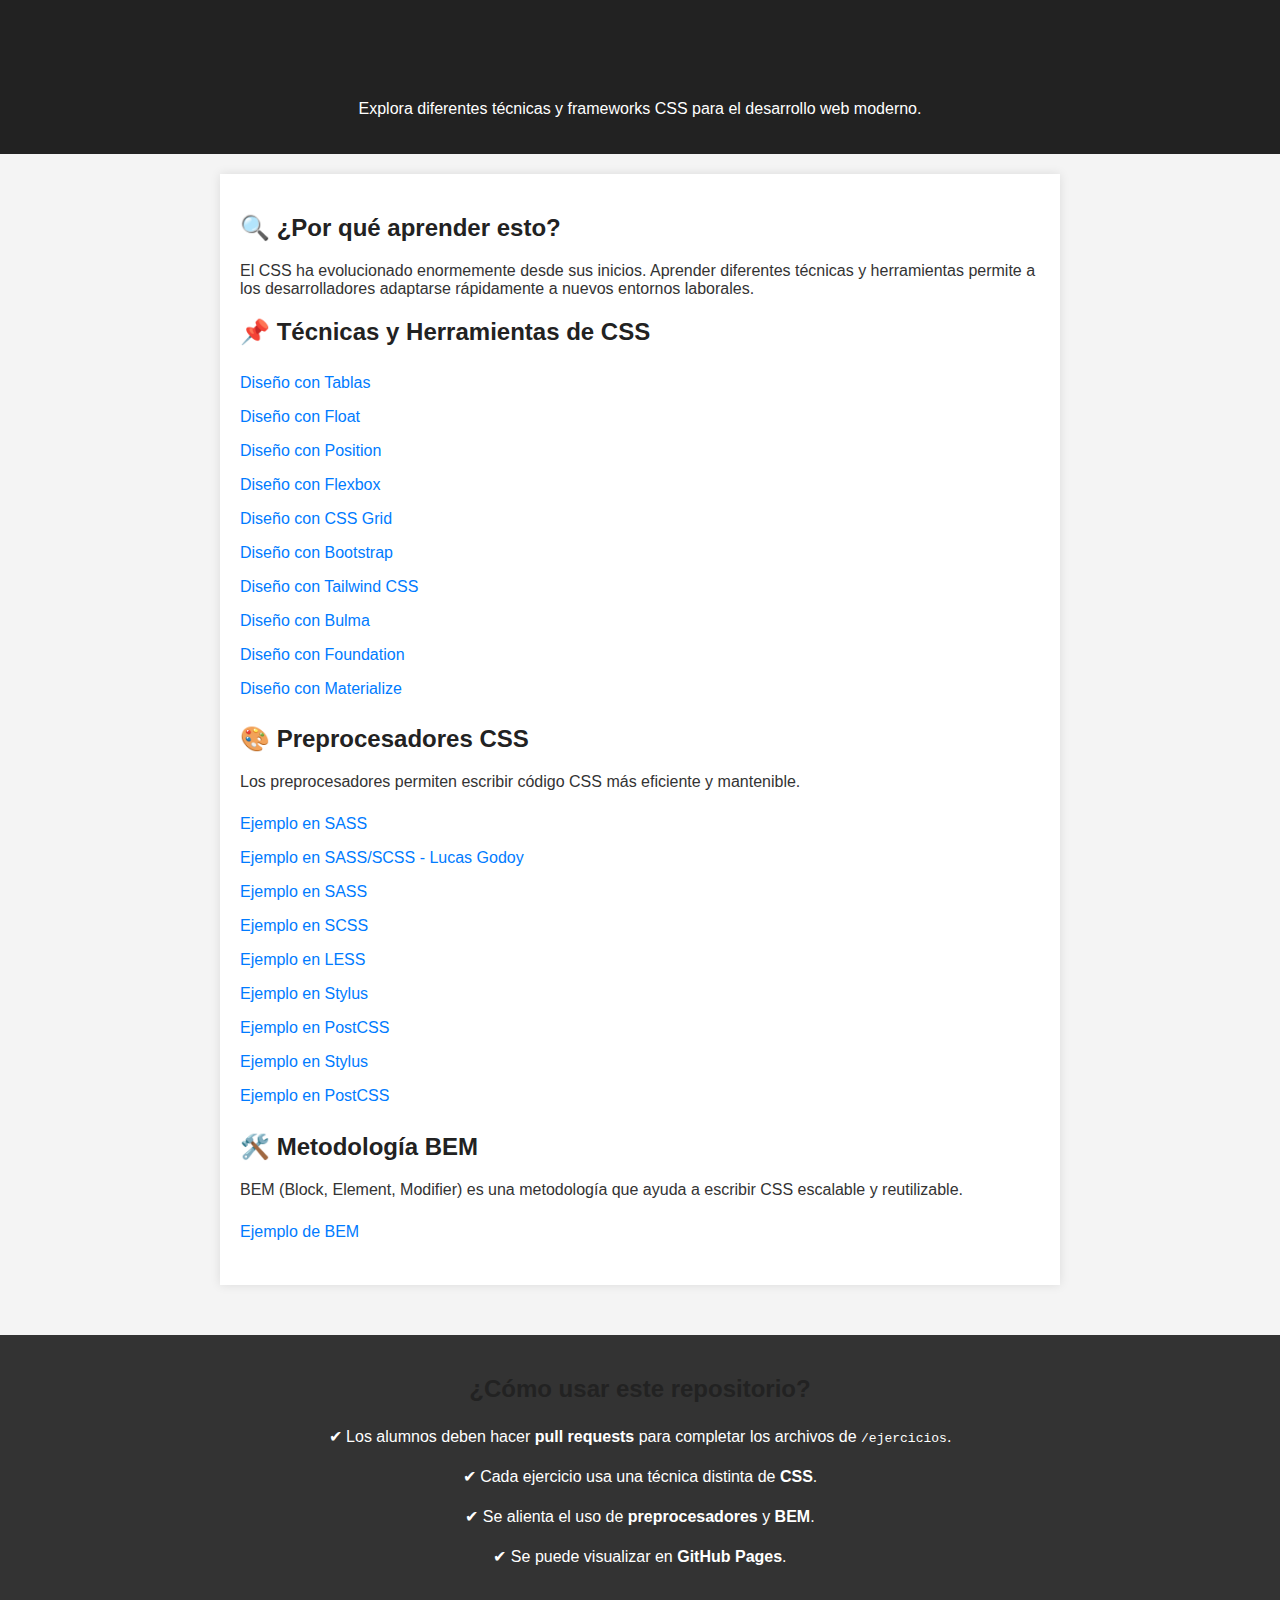
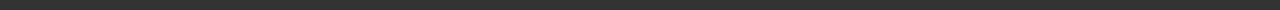
<file: index.html>
<!DOCTYPE html>
<html lang="es">

<head>
    <meta charset="UTF-8">
    <meta name="viewport" content="width=device-width, initial-scale=1.0">
    <title>CSS Moderno - Guía</title>
    <link rel="stylesheet" href="style.css">
</head>
<body>

    <header>
        <h1>CSS Moderno - Repositorio Colaborativo</h1>
        <p>Explora diferentes técnicas y frameworks CSS para el desarrollo web moderno.</p>
    </header>

    <main>
        <section>
            <h2>🔍 ¿Por qué aprender esto?</h2>
            <p>El CSS ha evolucionado enormemente desde sus inicios. Aprender diferentes técnicas y herramientas permite
                a los desarrolladores adaptarse rápidamente a nuevos entornos laborales.</p>
        </section>

        <section>
            <h2>📌 Técnicas y Herramientas de CSS</h2>
            <ul>
                <li><a href="ejercicios/tablas.html">Diseño con Tablas</a></li>
                <li><a href="ejercicios/float.html">Diseño con Float</a></li>
                <li><a href="ejercicios/position.html">Diseño con Position</a></li>
                <li><a href="ejercicios/flex.html">Diseño con Flexbox</a></li>
                <li><a href="gio/CSSGrid.html">Diseño con CSS Grid</a></li>          <!-- Enlace corregido -->
                <li><a href="ejercicios/bootstrap.html">Diseño con Bootstrap</a></li>
                <li><a href="ejercicios/tailwind.html">Diseño con Tailwind CSS</a></li>
                <li><a href="ejercicios/style-Bulma.html">Diseño con Bulma</a></li>
                <li><a href="ejercicios/foundation.html">Diseño con Foundation</a></li>
                <li><a href="ejercicios/materialize.html">Diseño con Materialize</a></li>
            </ul>
        </section>

        <section>
            <h2>🎨 Preprocesadores CSS</h2>
            <p>Los preprocesadores permiten escribir código CSS más eficiente y mantenible.</p>
            <ul>

                <li><a href="ejercicios/planessass.html">Ejemplo en SASS</a></li>
                <li><a href="ejemploscss.html">Ejemplo en SASS/SCSS - Lucas Godoy</a></li>

                <li><a href="ejemploscss.html">Ejemplo en SASS</a></li>
                <li><a href="areco/arecoplanes.html">Ejemplo en SCSS</a></li>
                <li><a href="scss/ejemplo.less">Ejemplo en LESS</a></li>

                <li><a href="stylus-salma/salmi.html">Ejemplo en Stylus</a></li>
                <li><a href="scss/ejemplo.postcss">Ejemplo en PostCSS</a></li>

                <li><a href="scss/ejemplo.stylus">Ejemplo en Stylus</a></li>
                <li><a href="scss-ale-rojas/ejemplopostcss.html">Ejemplo en PostCSS</a></li>

            </ul>
        </section>

        <section>
            <h2>🛠️ Metodología BEM</h2>
            <p>BEM (Block, Element, Modifier) es una metodología que ayuda a escribir CSS escalable y reutilizable.</p>
            <ul>
                <li><a href="ejercicios/BEM.html">Ejemplo de BEM</a></li>
            </ul>
        </section>
    </main>


    <footer id="how-to-use" style="margin-top: 50px;">
        <div class="container">
            <h2>¿Cómo usar este repositorio?</h2>
            <ul>
                <li>✔ Los alumnos deben hacer <strong>pull requests</strong> para completar los archivos de
                    <code>/ejercicios</code>.
                </li>
                <li>✔ Cada ejercicio usa una técnica distinta de <strong>CSS</strong>.</li>
                <li>✔ Se alienta el uso de <strong>preprocesadores</strong> y <strong>BEM</strong>.</li>
                <li>✔ Se puede visualizar en <strong>GitHub Pages</strong>.</li>
            </ul>
        </div>
    </footer>

</body>

</html>
</file>
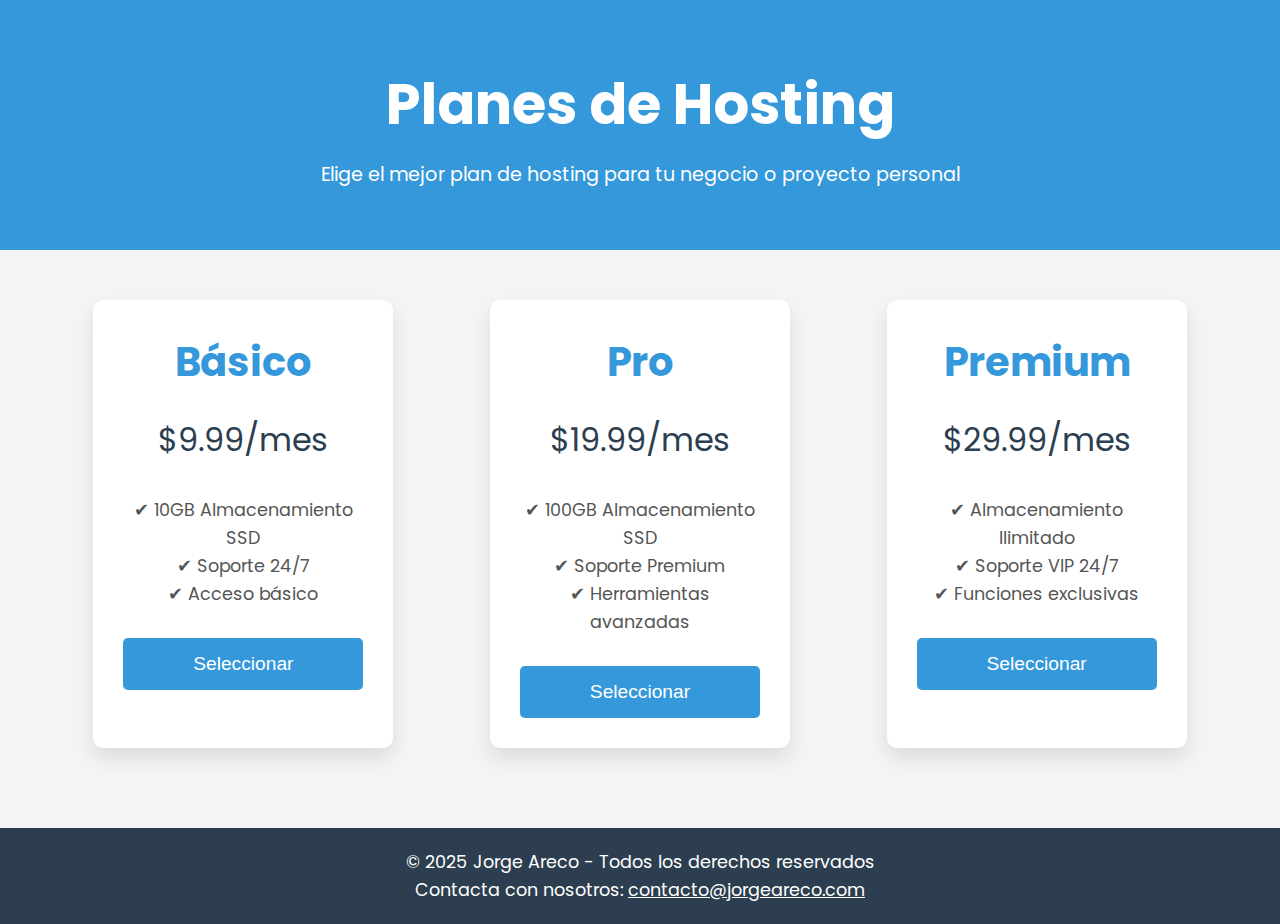
<file: areco/arecoplanes.html>
<!DOCTYPE html>
<html lang="es">
<head>
  <meta charset="UTF-8" />
  <meta name="viewport" content="width=device-width, initial-scale=1.0" />
  <title>Planes de Hosting - Jorge Areco</title>
  <link rel="stylesheet" href="arecoplanes.css" />
  <!-- Fuentes -->
  <link href="https://fonts.googleapis.com/css2?family=Poppins:wght@400;600&display=swap" rel="stylesheet">
</head>
<body>
  <!-- Header -->
  <header class="header">
    <div class="container">
      <h1>Planes de Hosting</h1>
      <p class="tagline">Elige el mejor plan de hosting para tu negocio o proyecto personal</p>
    </div>
  </header>

  <!-- Main Content -->
  <main>
    <section class="pricing">
      <!-- Plan Básico -->
      <div class="plan basic">
        <h2>Básico</h2>
        <p class="price">$9.99/mes</p>
        <ul>
          <li>✔ 10GB Almacenamiento SSD</li>
          <li>✔ Soporte 24/7</li>
          <li>✔ Acceso básico</li>
        </ul>
        <button>Seleccionar</button>
      </div>

      <!-- Plan Pro -->
      <div class="plan pro">
        <h2>Pro</h2>
        <p class="price">$19.99/mes</p>
        <ul>
          <li>✔ 100GB Almacenamiento SSD</li>
          <li>✔ Soporte Premium</li>
          <li>✔ Herramientas avanzadas</li>
        </ul>
        <button>Seleccionar</button>
      </div>

      <!-- Plan Premium -->
      <div class="plan premium">
        <h2>Premium</h2>
        <p class="price">$29.99/mes</p>
        <ul>
          <li>✔ Almacenamiento Ilimitado</li>
          <li>✔ Soporte VIP 24/7</li>
          <li>✔ Funciones exclusivas</li>
        </ul>
        <button>Seleccionar</button>
      </div>
    </section>
  </main>

  <!-- Footer -->
  <footer>
    <div class="container">
      <p>&copy; 2025 Jorge Areco - Todos los derechos reservados</p>
      <p>Contacta con nosotros: <a href="mailto:contacto@jorgeareco.com">contacto@jorgeareco.com</a></p>
    </div>
  </footer>
</body>
</html>
</file>
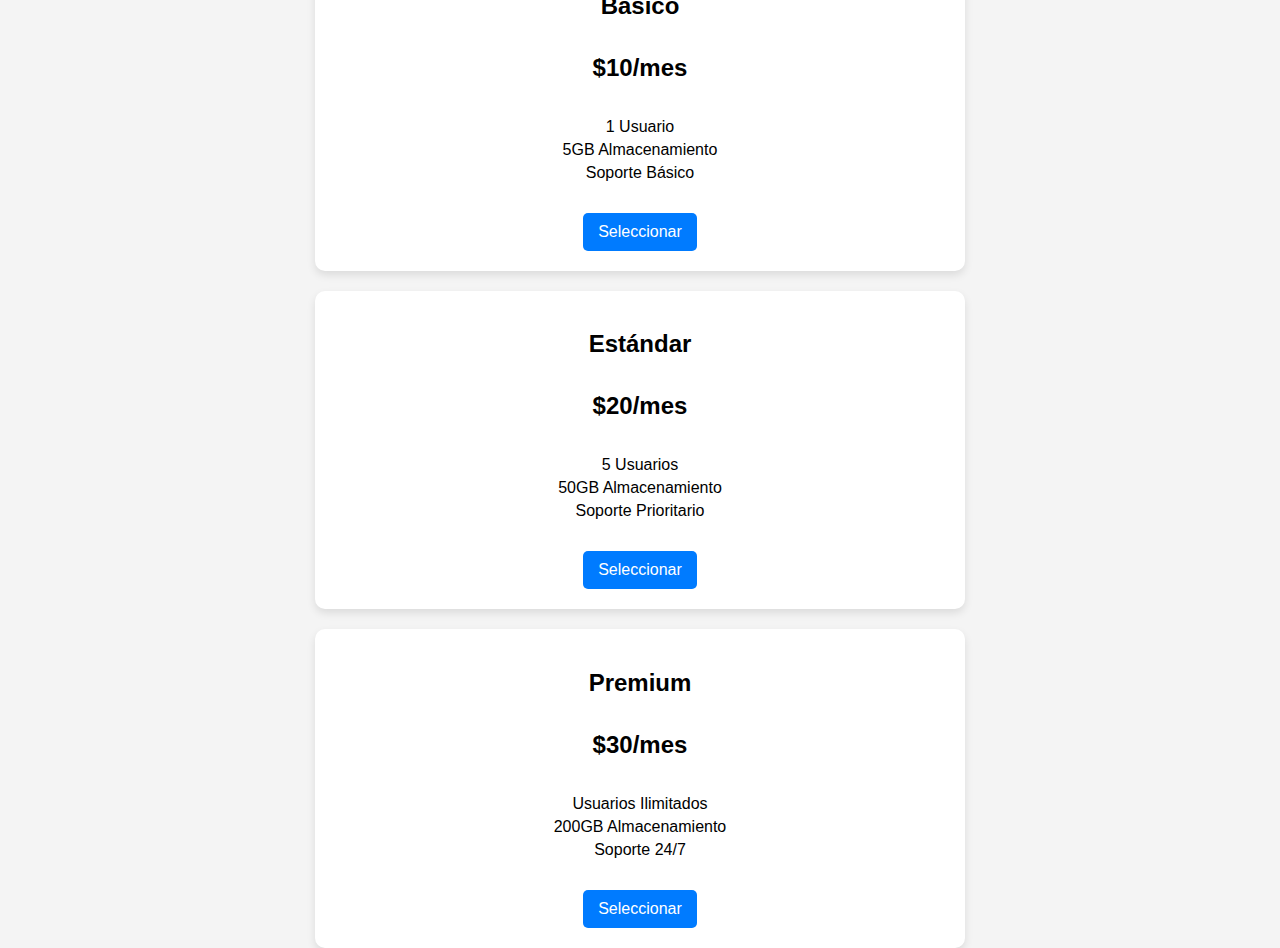
<file: ejercicios/diseñoconflexbox.html>
<!DOCTYPE html>
<html lang="es">
<head>
  <meta charset="UTF-8">
  <meta name="viewport" content="width=device-width, initial-scale=1.0">
  <title>Planes y Precios</title>
  <style>
    body {
      font-family: Arial, sans-serif;
      background-color: #f4f4f4;
      margin: 0;
      padding: 0;
      display: flex;
      justify-content: center;
      align-items: center;
      height: 100vh;
    }
    .container {
      display: flex;
      gap: 20px;
      justify-content: center;
      align-items: stretch;
      flex-wrap: wrap;
      max-width: 80%;
    }
    .plan {
      background: white;
      padding: 20px;
      border-radius: 10px;
      box-shadow: 0 4px 8px rgba(0, 0, 0, 0.1);
      text-align: center;
      flex: 1 1 300px;
      display: flex;
      flex-direction: column;
      justify-content: space-between;
    }
    .plan h2 {
      margin-bottom: 10px;
    }
    .price {
      font-size: 24px;
      font-weight: bold;
      margin-bottom: 15px;
    }
    .features {
      list-style: none;
      padding: 0;
      flex-grow: 1;
    }
    .features li {
      margin: 5px 0;
    }
    .btn {
      display: inline-block;
      padding: 10px 15px;
      margin-top: 10px;
      text-decoration: none;
      background: #007bff;
      color: white;
      border-radius: 5px;
      align-self: center;
    }
  </style>
</head>
<body>
<div class="container">
  <div class="plan">
    <h2>Básico</h2>
    <p class="price">$10/mes</p>
    <ul class="features">
      <li>1 Usuario</li>
      <li>5GB Almacenamiento</li>
      <li>Soporte Básico</li>
    </ul>
    <a href="#" class="btn">Seleccionar</a>
  </div>
  <div class="plan">
    <h2>Estándar</h2>
    <p class="price">$20/mes</p>
    <ul class="features">
      <li>5 Usuarios</li>
      <li>50GB Almacenamiento</li>
      <li>Soporte Prioritario</li>
    </ul>
    <a href="#" class="btn">Seleccionar</a>
  </div>
  <div class="plan">
    <h2>Premium</h2>
    <p class="price">$30/mes</p>
    <ul class="features">
      <li>Usuarios Ilimitados</li>
      <li>200GB Almacenamiento</li>
      <li>Soporte 24/7</li>
    </ul>
    <a href="#" class="btn">Seleccionar</a>
  </div>
</div>
</body>
</html>
</file>
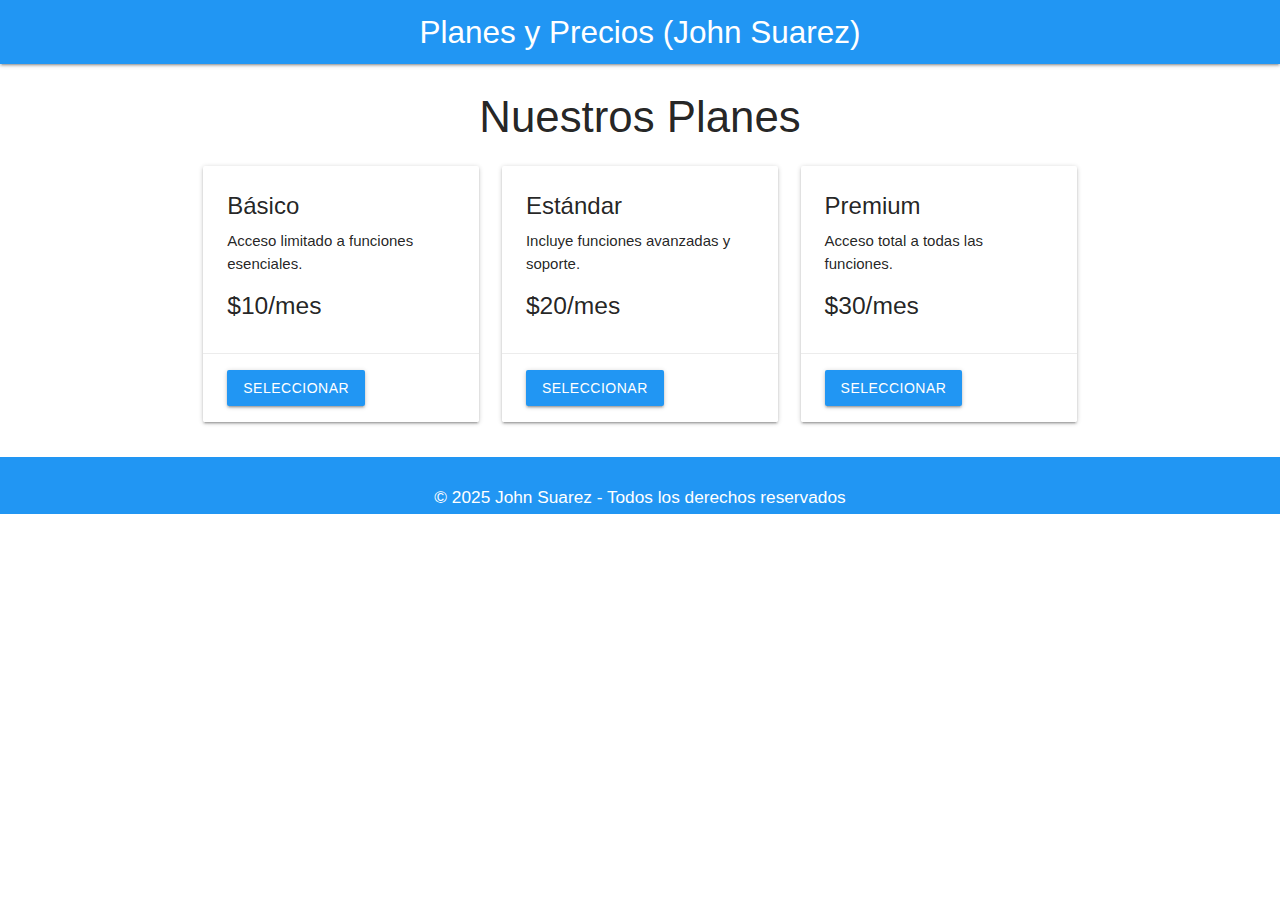
<file: ejercicios/materialize.html>
<!-- Autor: John Suarez -->

<!DOCTYPE html>
<html lang="es">
<head>
    <meta charset="UTF-8">
    <meta name="viewport" content="width=device-width, initial-scale=1.0">
    <title>Planes y Precios</title>
    <!-- Importar Materialize CSS -->
    <link href="https://cdnjs.cloudflare.com/ajax/libs/materialize/1.0.0/css/materialize.min.css" rel="stylesheet">
</head>
<body>
<!-- Barra de navegación -->
<nav>
    <div class="nav-wrapper blue">
        <a href="#" class="brand-logo center">Planes y Precios (John Suarez)</a>
    </div>
</nav>

<div class="container">
    <h3 class="center-align">Nuestros Planes</h3>
    <div class="row">
        <!-- Plan Básico -->
        <div class="col s12 m4">
            <div class="card">
                <div class="card-content">
                    <span class="card-title">Básico</span>
                    <p>Acceso limitado a funciones esenciales.</p>
                    <h5>$10/mes</h5>
                </div>
                <div class="card-action">
                    <a href="#" class="btn blue">Seleccionar</a>
                </div>
            </div>
        </div>

        <!-- Plan Estándar -->
        <div class="col s12 m4">
            <div class="card">
                <div class="card-content">
                    <span class="card-title">Estándar</span>
                    <p>Incluye funciones avanzadas y soporte.</p>
                    <h5>$20/mes</h5>
                </div>
                <div class="card-action">
                    <a href="#" class="btn blue">Seleccionar</a>
                </div>
            </div>
        </div>

        <!-- Plan Premium -->
        <div class="col s12 m4">
            <div class="card">
                <div class="card-content">
                    <span class="card-title">Premium</span>
                    <p>Acceso total a todas las funciones.</p>
                    <h5>$30/mes</h5>
                </div>
                <div class="card-action">
                    <a href="#" class="btn blue">Seleccionar</a>
                </div>
            </div>
        </div>
    </div>
</div>

<!-- Pie de página -->
<footer class="page-footer blue">
    <div class="container">
        <div class="row">
            <div class="col s12">
                <h6 class="white-text center-align">&copy; 2025 John Suarez - Todos los derechos reservados</h6>
            </div>
        </div>
    </div>
</footer>

<!-- Importar Materialize JavaScript -->
<script src="https://cdnjs.cloudflare.com/ajax/libs/materialize/1.0.0/js/materialize.min.js"></script>
</body>
</html>
</file>
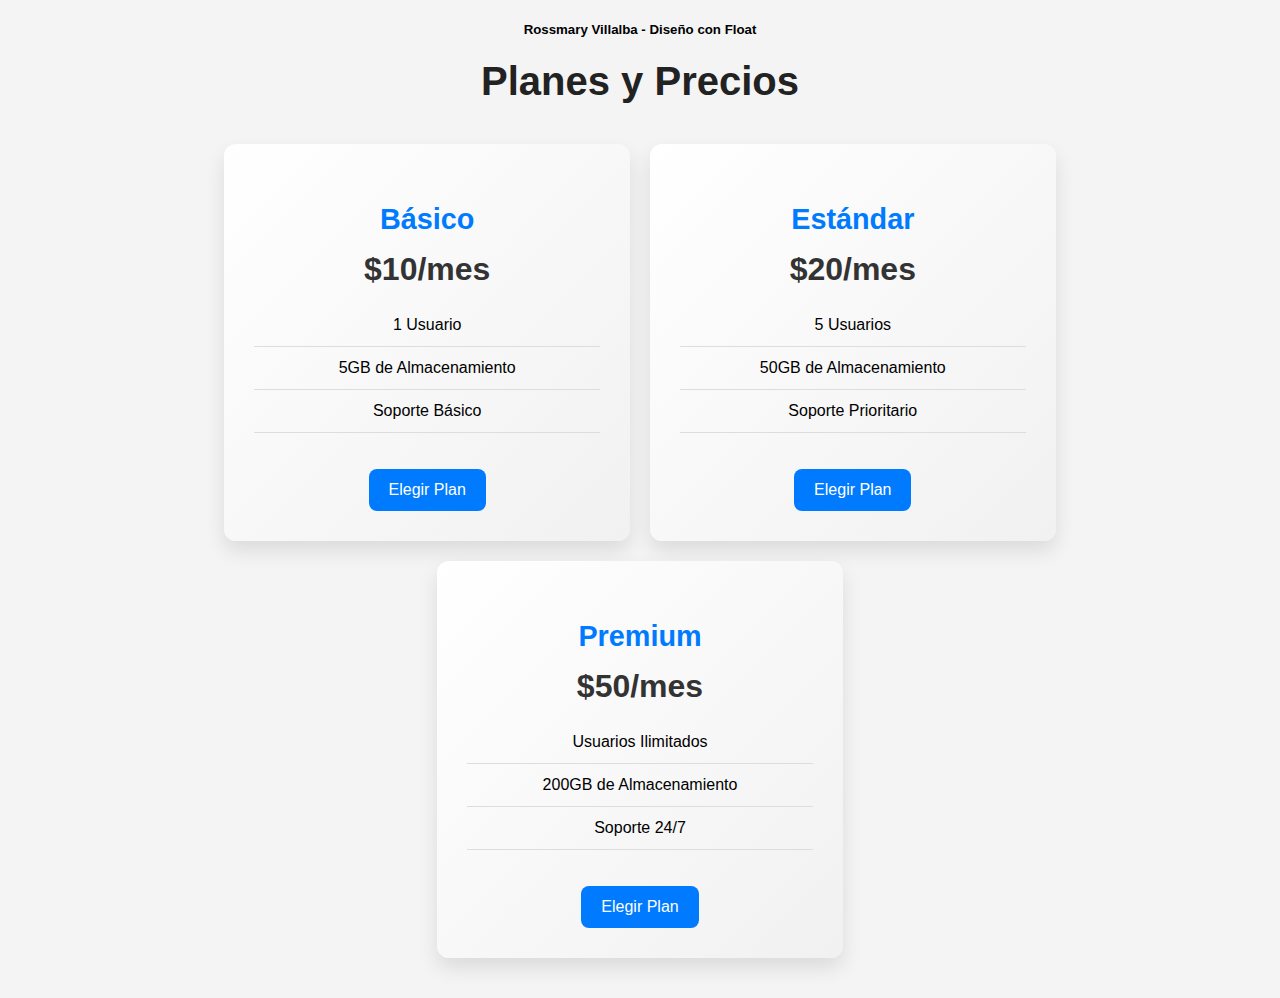
<file: ejercicios/planesfloat.html>
<!DOCTYPE html>
<html lang="es">
<head>
    <meta charset="UTF-8">
    <meta name="viewport" content="width=device-width, initial-scale=1.0">
    <title>Planes y Precios</title>
    <h5>Rossmary Villalba - Diseño con Float</h5>
    <style>
        body {
            font-family: 'Poppins', sans-serif;
            margin: 0;
            padding: 0;
            background-color: #f4f4f4;
            text-align: center;
        }
        h2 {
            color: #222;
            font-size: 2.5rem;
            margin-top: 20px;
        }
        .planes-container {
            width: 90%;
            max-width: 1200px;
            margin: 40px auto;
            display: flex;
            justify-content: center;
            gap: 20px;
            flex-wrap: wrap;
        }
        .plan {
            width: 30%;
            background: linear-gradient(135deg, #ffffff, #f1f1f1);
            padding: 30px;
            border-radius: 12px;
            box-shadow: 0 10px 20px rgba(0, 0, 0, 0.1);
            transition: transform 0.3s ease-in-out;
        }
        .plan:hover {
            transform: translateY(-10px);
        }
        .plan h3 {
            color: #007BFF;
            font-size: 1.8rem;
            margin-bottom: 10px;
        }
        .precio {
            font-size: 2rem;
            font-weight: bold;
            color: #333;
            margin: 15px 0;
        }
        .caracteristicas {
            list-style: none;
            padding: 0;
            font-size: 1rem;
        }
        .caracteristicas li {
            padding: 12px 0;
            border-bottom: 1px solid #ddd;
        }
        .boton {
            display: inline-block;
            margin-top: 20px;
            padding: 12px 20px;
            background: #007BFF;
            color: white;
            font-size: 1rem;
            text-decoration: none;
            border-radius: 8px;
            transition: background 0.3s;
        }
        .boton:hover {
            background: #0056b3;
        }
        @media (max-width: 900px) {
            .plan {
                width: 45%;
            }
        }
        @media (max-width: 600px) {
            .plan {
                width: 100%;
            }
        }
    </style>
</head>
<body>
    <h2>Planes y Precios</h2>
    <div class="planes-container">
        <div class="plan">
            <h3>Básico</h3>
            <p class="precio">$10/mes</p>
            <ul class="caracteristicas">
                <li>1 Usuario</li>
                <li>5GB de Almacenamiento</li>
                <li>Soporte Básico</li>
            </ul>
            <a href="#" class="boton">Elegir Plan</a>
        </div>
        <div class="plan">
            <h3>Estándar</h3>
            <p class="precio">$20/mes</p>
            <ul class="caracteristicas">
                <li>5 Usuarios</li>
                <li>50GB de Almacenamiento</li>
                <li>Soporte Prioritario</li>
            </ul>
            <a href="#" class="boton">Elegir Plan</a>
        </div>
        <div class="plan">
            <h3>Premium</h3>
            <p class="precio">$50/mes</p>
            <ul class="caracteristicas">
                <li>Usuarios Ilimitados</li>
                <li>200GB de Almacenamiento</li>
                <li>Soporte 24/7</li>
            </ul>
            <a href="#" class="boton">Elegir Plan</a>
        </div>
    </div>
</body>
</html>
</file>
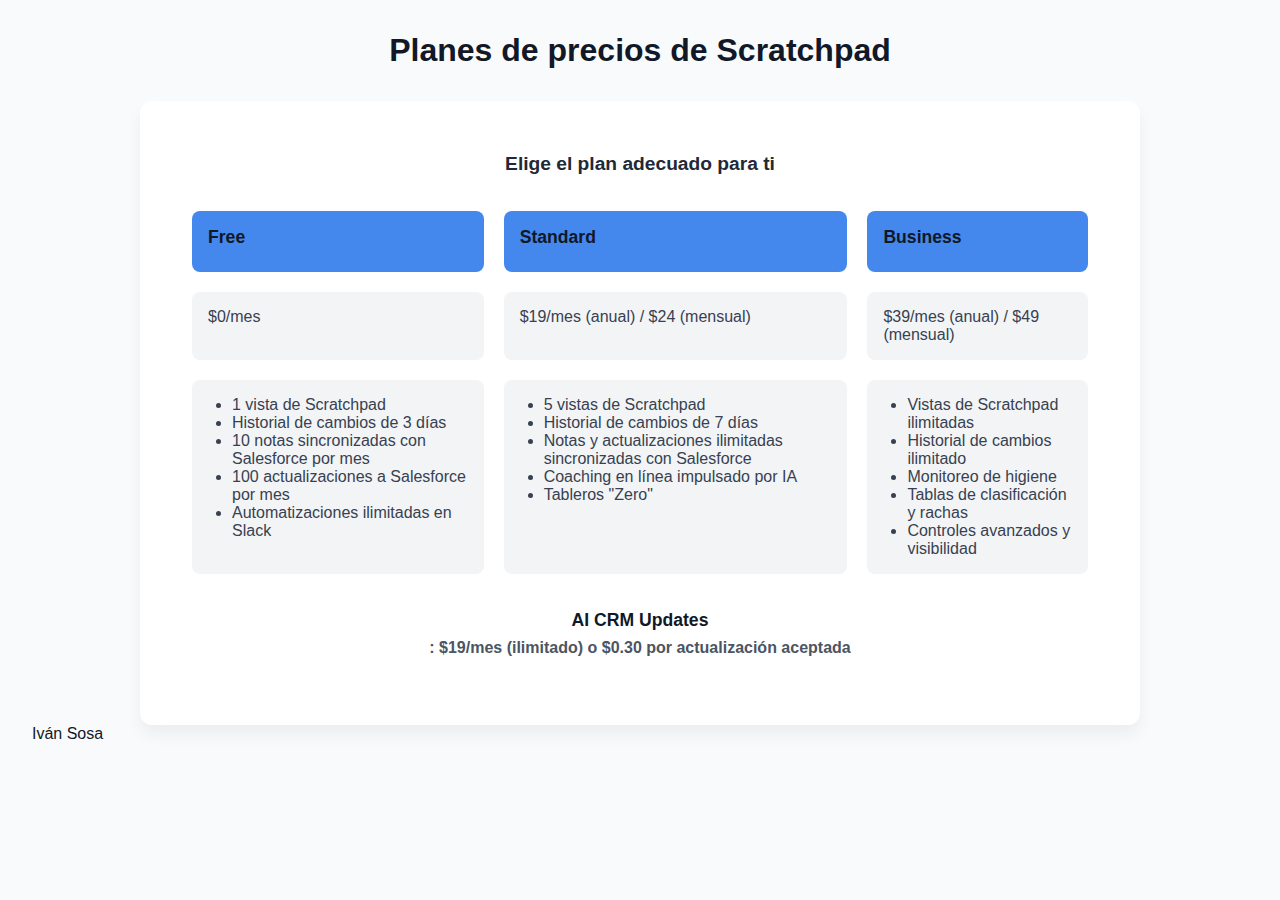
<file: ejercicios/tablas.html>
<!DOCTYPE html>
<html lang="es">

<head>
    <meta charset="UTF-8">
    <meta name="viewport" content="width=device-width, initial-scale=1.0">
    <title>Scratchpad - Precios</title>
    <link rel="stylesheet" href="tablas.css">
</head>

<body>
    <header>
        <h1>Planes de precios de Scratchpad</h1>
    </header>
    <main>
        <table border="0" width="100%" cellspacing="0" cellpadding="10">
            <thead>
                <tr>
                    <th colspan="3">Elige el plan adecuado para ti</th>
                </tr>
            </thead>
            <tbody>
                <tr>
                    <td class="azul"><strong>Free</strong></td>
                    <td class="azul"><strong>Standard</strong></td>
                    <td class="azul"><strong>Business</strong></td>
                </tr>
                <tr>
                    <td>$0/mes</td>
                    <td>$19/mes (anual) / $24 (mensual)</td>
                    <td>$39/mes (anual) / $49 (mensual)</td>
                </tr>
                <tr>
                    <td>
                        <ul>
                            <li>1 vista de Scratchpad</li>
                            <li>Historial de cambios de 3 días</li>
                            <li>10 notas sincronizadas con Salesforce por mes</li>
                            <li>100 actualizaciones a Salesforce por mes</li>
                            <li>Automatizaciones ilimitadas en Slack</li>
                        </ul>
                    </td>
                    <td>
                        <ul>
                            <li>5 vistas de Scratchpad</li>
                            <li>Historial de cambios de 7 días</li>
                            <li>Notas y actualizaciones ilimitadas sincronizadas con Salesforce</li>
                            <li>Coaching en línea impulsado por IA</li>
                            <li>Tableros "Zero"</li>
                        </ul>
                    </td>
                    <td>
                        <ul>
                            <li>Vistas de Scratchpad ilimitadas</li>
                            <li>Historial de cambios ilimitado</li>
                            <li>Monitoreo de higiene</li>
                            <li>Tablas de clasificación y rachas</li>
                            <li>Controles avanzados y visibilidad</li>
                        </ul>
                    </td>
                </tr>
                <tr>
                    <td colspan="3"><strong>AI CRM Updates</strong>: $19/mes (ilimitado) o $0.30 por actualización
                        aceptada</td>
                </tr>
            </tbody>
        </table>
    </main>
    <footer>
        Iván Sosa
    </footer>
</body>

</html>
</file>
<file: style.css>
body {
    font-family: Arial, sans-serif;
    margin: 0;
    padding: 0;
    background-color: #f4f4f4;
    color: #333;
}
header {
    background-color: #222;
    color: white;
    text-align: center;
    padding: 20px;
}
main {
    max-width: 800px;
    margin: 20px auto;
    padding: 20px;
    background-color: white;
    box-shadow: 0 0 10px rgba(0, 0, 0, 0.1);
}
h1, h2 {
    color: #222;
}
ul {
    list-style: none;
    padding: 0;
}
ul li {
    padding: 8px 0;
}
ul li a {
    text-decoration: none;
    color: #007bff;
}
ul li a:hover {
    text-decoration: underline;
}


footer {
    background-color: #333;
    color: white;
    padding: 20px 0;
    text-align: center;
    font-family: Arial, sans-serif;
}

footer h2 {
    margin-bottom: 10px;
    font-size: 24px;
}

footer ul {
    list-style-type: none;
    padding: 0;
}

footer li {
    margin: 5px 0;
}

footer a {
    color: #f0f0f0;
    text-decoration: none;
}

footer a:hover {
    text-decoration: underline;
}

footer .container {
    width: 80%;
    max-width: 1200px;
    margin: 0 auto;
}
</file>
<file: areco/arecoplanes.css>
* {
  margin: 0;
  padding: 0;
  box-sizing: border-box;
}

body {
  font-family: "Poppins", sans-serif;
  background-color: #f4f4f4;
  color: #333;
  line-height: 1.6;
}

.header {
  background-color: #3498db;
  padding: 60px 0;
  color: white;
  text-align: center;
}
.header .container {
  width: 80%;
  margin: 0 auto;
}
.header h1 {
  font-size: 3.5em;
  margin-bottom: 10px;
}
.header .tagline {
  font-size: 1.2em;
  margin-top: 5px;
}

.pricing {
  display: flex;
  justify-content: space-around;
  gap: 30px;
  padding: 50px 20px;
  margin: 0 auto;
  max-width: 1200px;
  flex-wrap: wrap;
}

.plan {
  background-color: white;
  border-radius: 10px;
  box-shadow: 0 10px 20px rgba(0, 0, 0, 0.1);
  padding: 30px;
  text-align: center;
  width: 300px;
  transition: transform 0.3s ease;
  margin-bottom: 30px;
  overflow: hidden;
}
.plan:hover {
  transform: translateY(-10px);
}
.plan h2 {
  color: #3498db;
  font-size: 2.5em;
  margin-bottom: 20px;
}
.plan .price {
  font-size: 2em;
  color: #2c3e50;
  margin-bottom: 30px;
}
.plan ul {
  list-style: none;
  font-size: 1.1em;
  margin-bottom: 30px;
  color: #555;
}
.plan button {
  background-color: #3498db;
  color: white;
  padding: 15px;
  font-size: 1.2em;
  border: none;
  border-radius: 5px;
  width: 100%;
  cursor: pointer;
  transition: background-color 0.3s ease;
}
.plan button:hover {
  background-color: rgb(33.1380753138, 125.1882845188, 186.8619246862);
}

footer {
  background-color: #2c3e50;
  color: white;
  text-align: center;
  padding: 20px 0;
}
footer .container {
  width: 80%;
  margin: 0 auto;
}
footer p {
  font-size: 1.1em;
}
footer a {
  color: white;
  text-decoration: underline;
}

@media (max-width: 768px) {
  .pricing {
    flex-direction: column;
    align-items: center;
    gap: 20px;
  }
  .plan {
    width: 80%;
    max-width: 400px;
  }
}

/*# sourceMappingURL=arecoplanes.css.map */
</file>
<file: ejercicios/tablas.css>
* {
    margin: 0;
    padding: 0;
    box-sizing: border-box;
}

body {
    font-family: 'Segoe UI', Tahoma, Geneva, Verdana, sans-serif;
    background-color: #f9fafb;
    color: #111827;
    padding: 2rem;
}

header {
    text-align: center;
    margin-bottom: 2rem;
}

h1 {
    font-size: 2rem;
    color: #111827;
}

main {
    max-width: 1000px;
    margin: 0 auto;
    background: white;
    padding: 2rem;
    border-radius: 12px;
    box-shadow: 0 10px 15px rgba(0, 0, 0, 0.05);
}

table {
    width: 100%;
    border-collapse: separate;
    border-spacing: 20px;
    text-align: left;
}

th {
    font-size: 1.2rem;
    padding-bottom: 1rem;
    color: #1f2937;
    text-align: center;
}

td {
    vertical-align: top;
    background-color: #f3f4f6;
    padding: 1rem;
    border-radius: 8px;
    color: #374151;
}

td strong {
    display: block;
    font-size: 1.1rem;
    margin-bottom: 0.5rem;
    color: #111827;
}

ul {
    padding-left: 1.5rem;
}

tr:last-child td {
    background-color: transparent;
    text-align: center;
    font-weight: bold;
    color: #4b5563;
}
.azul {
    background-color: #48e;
}
</file>
